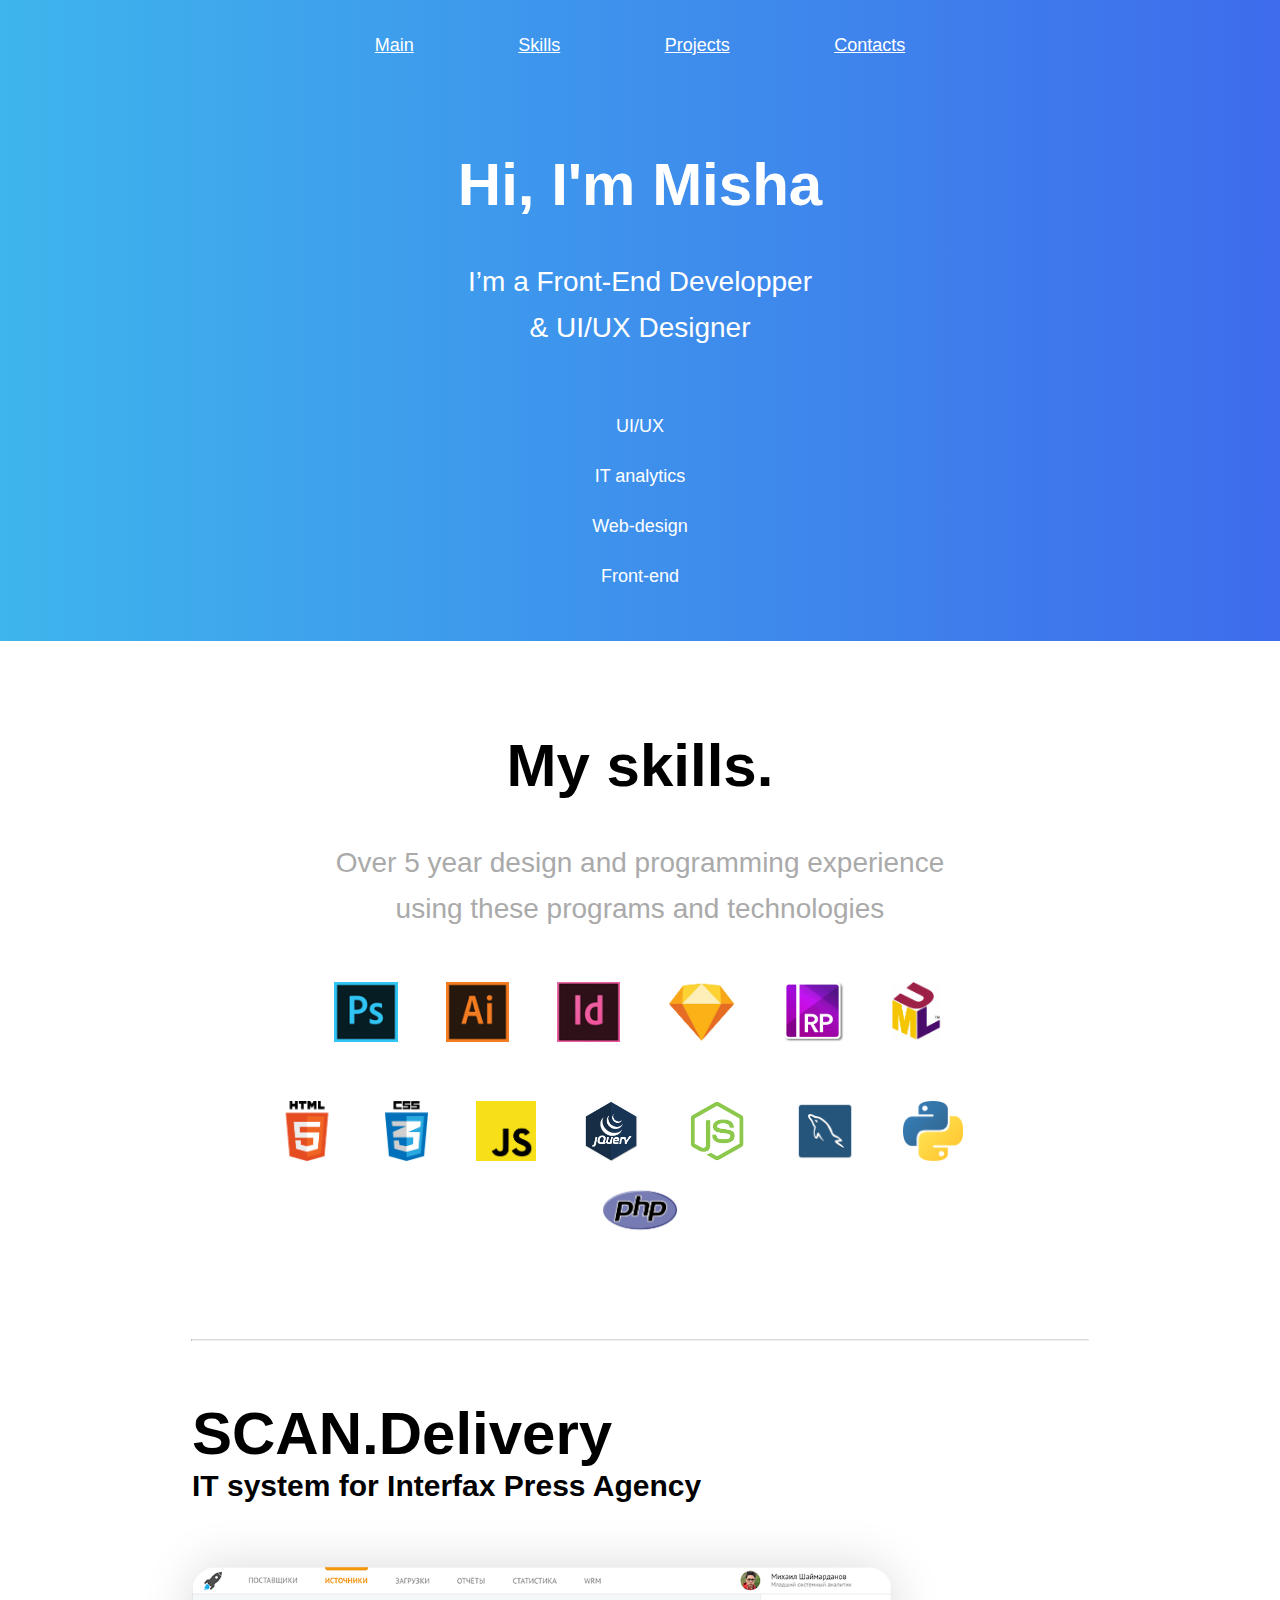
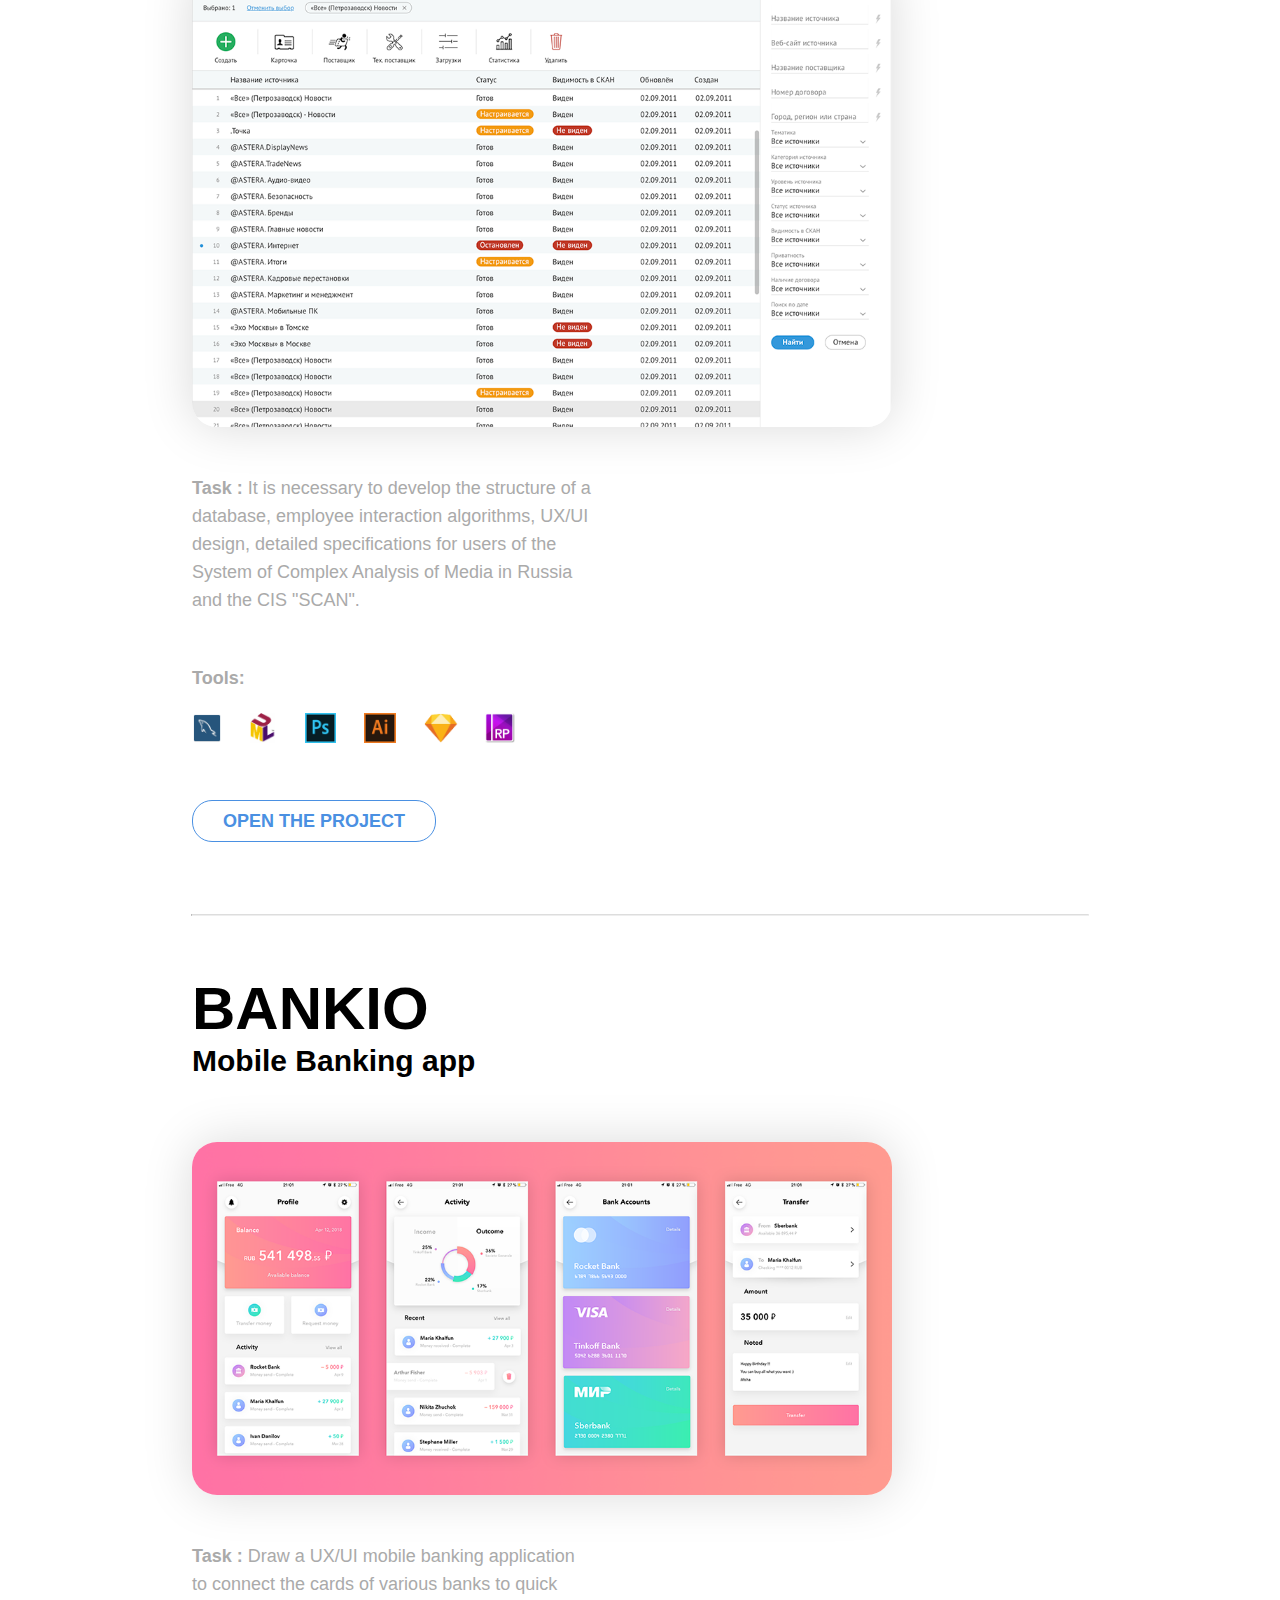
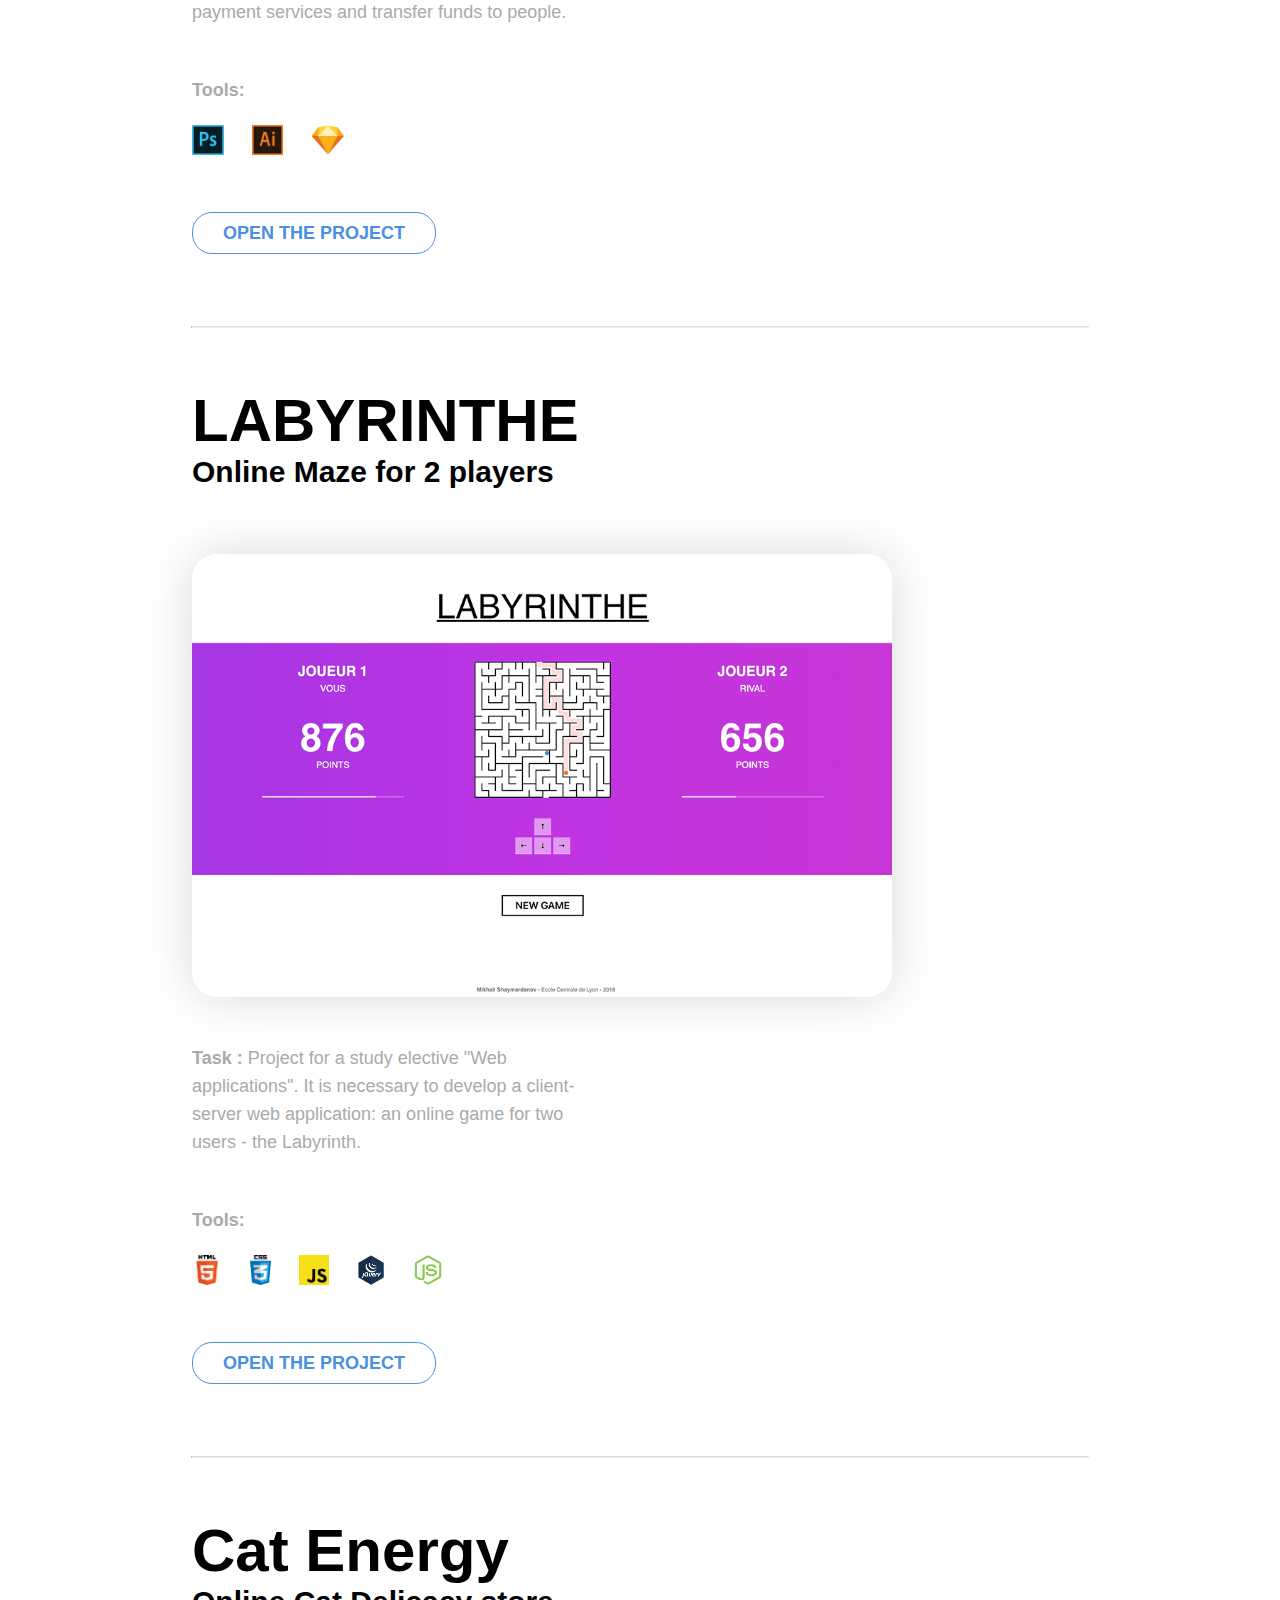
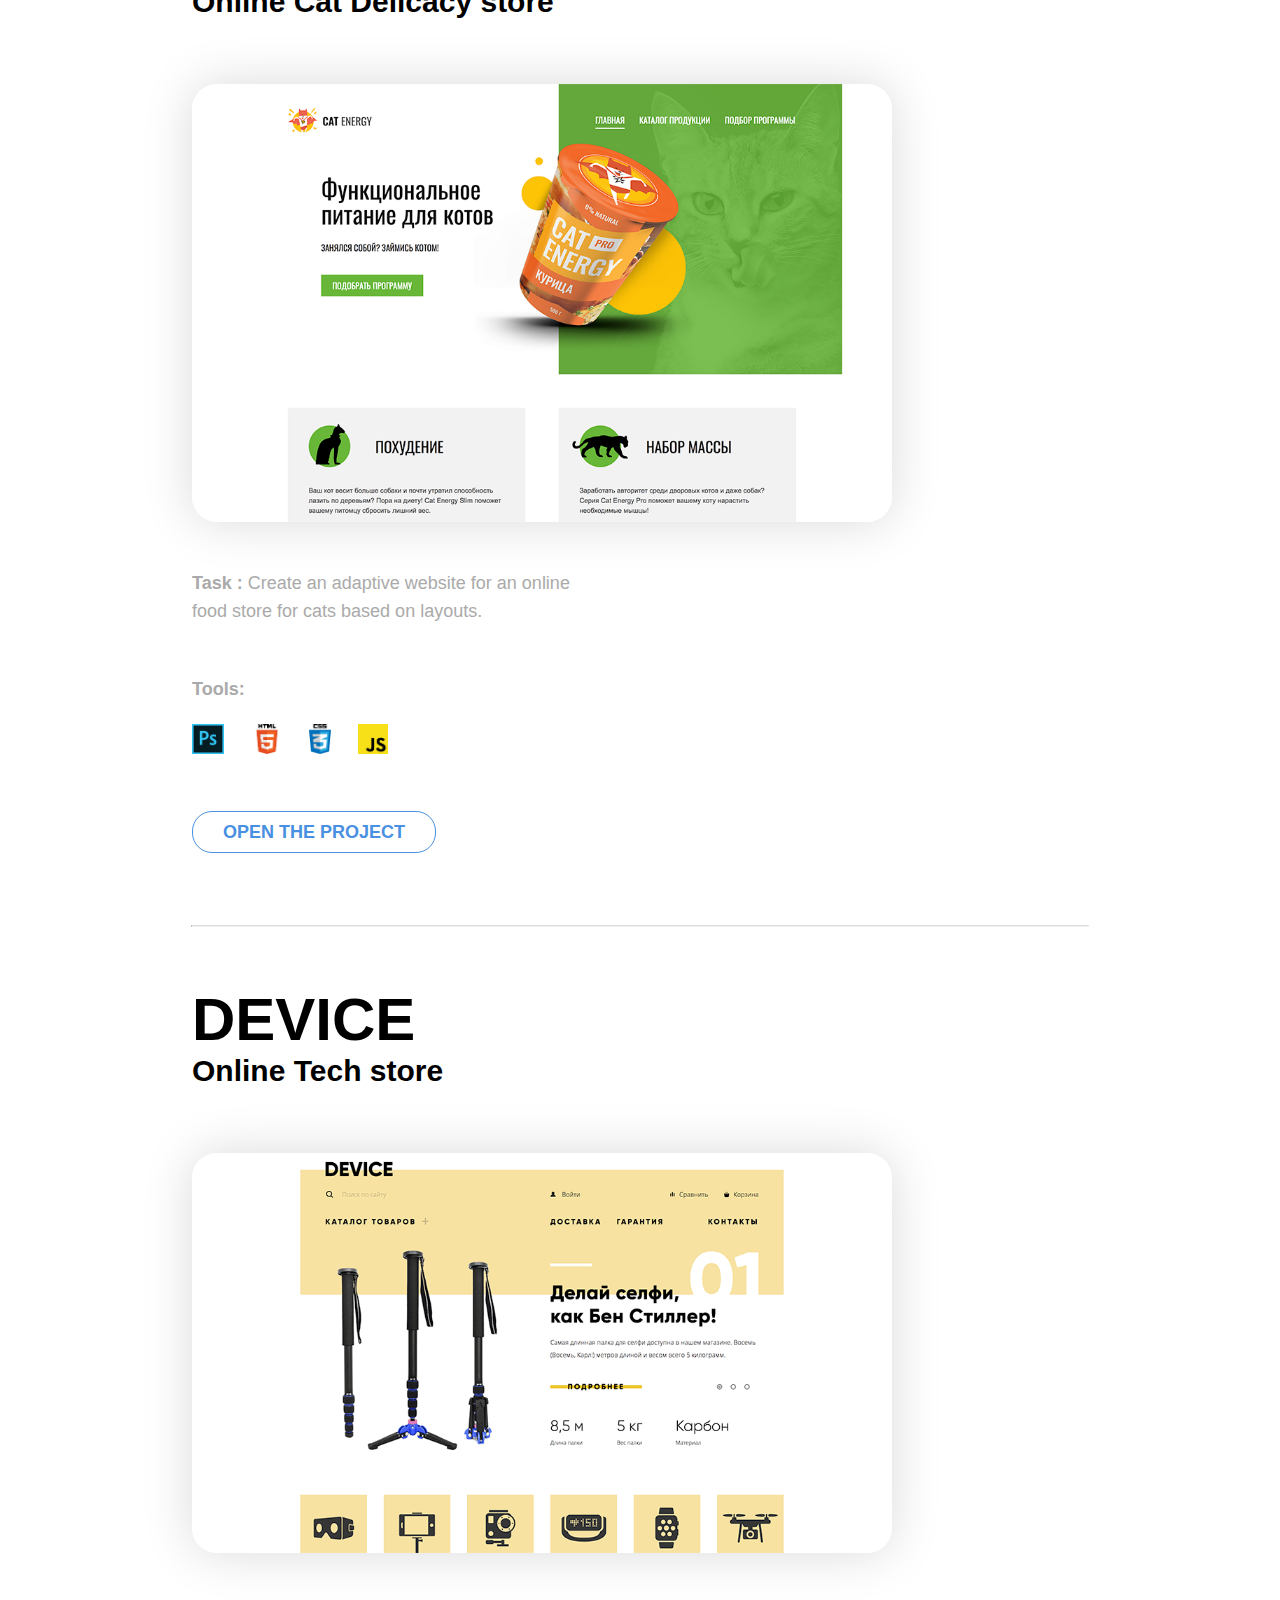
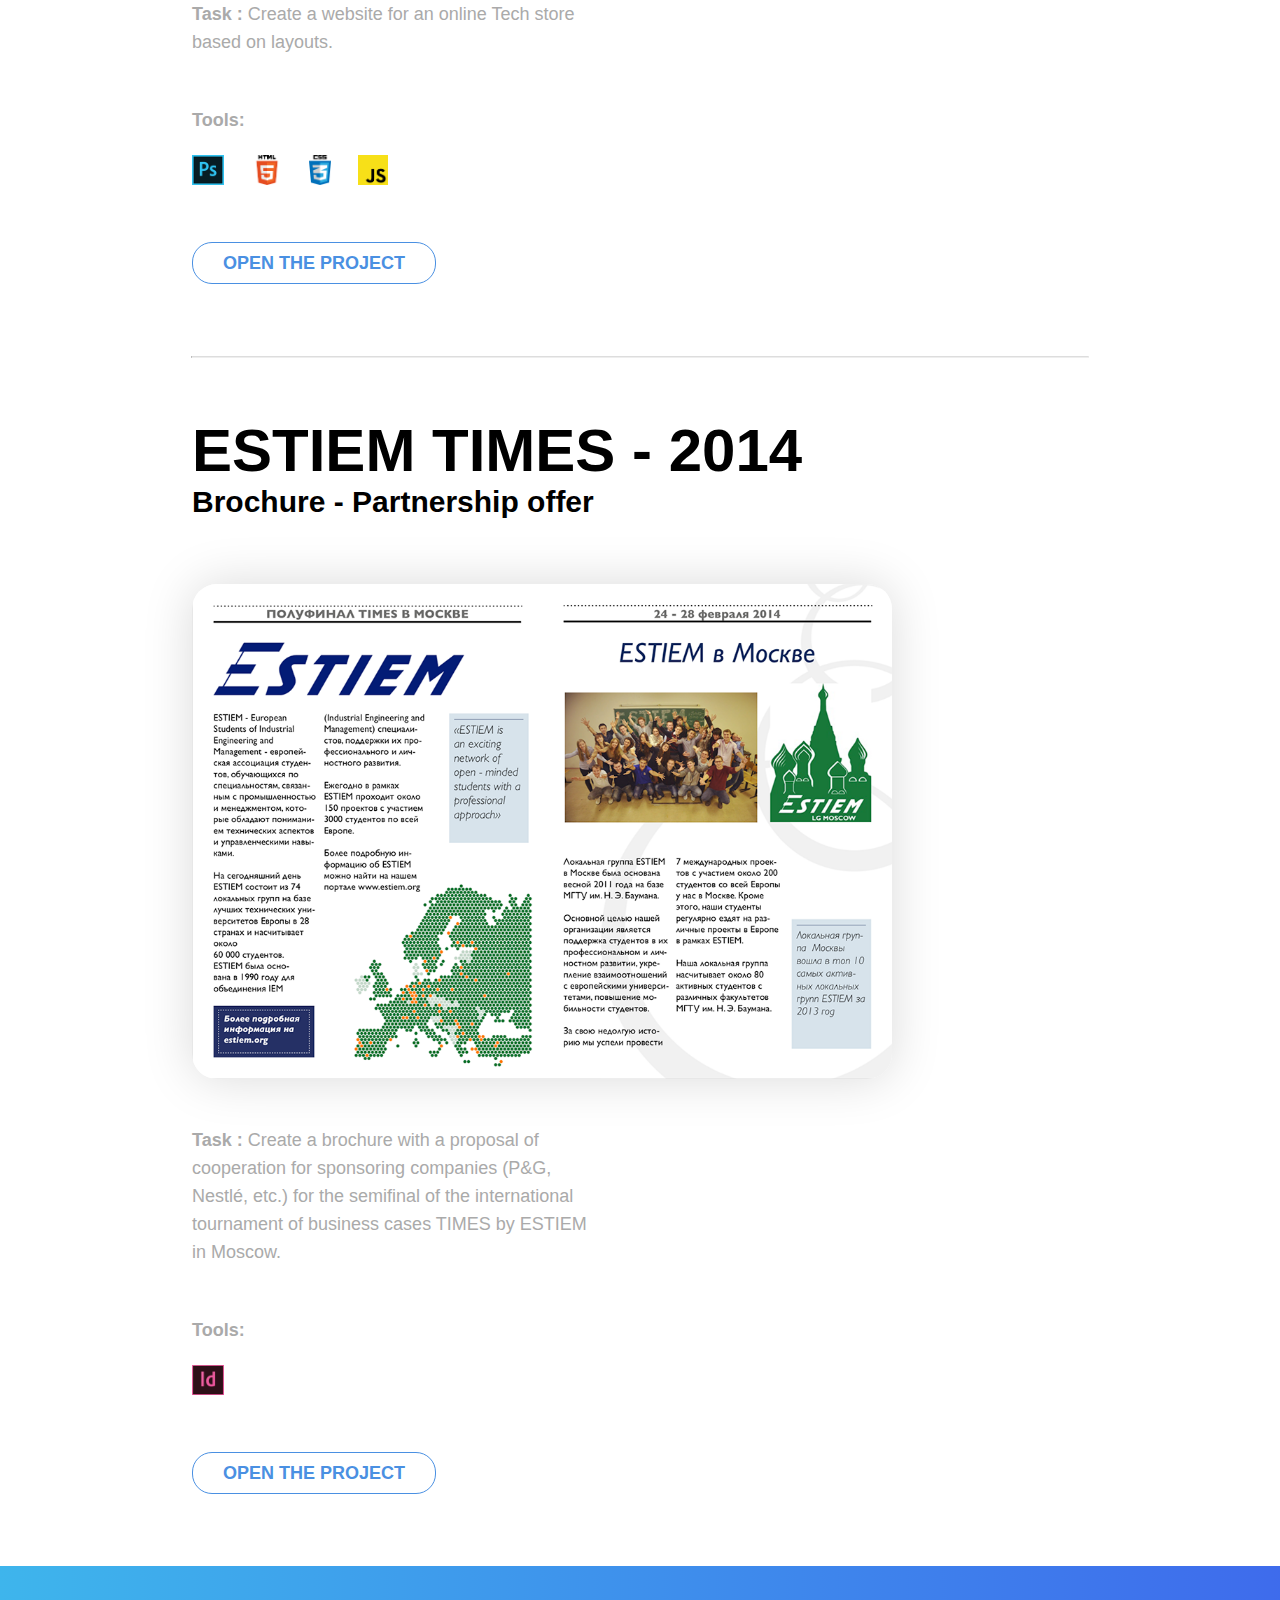
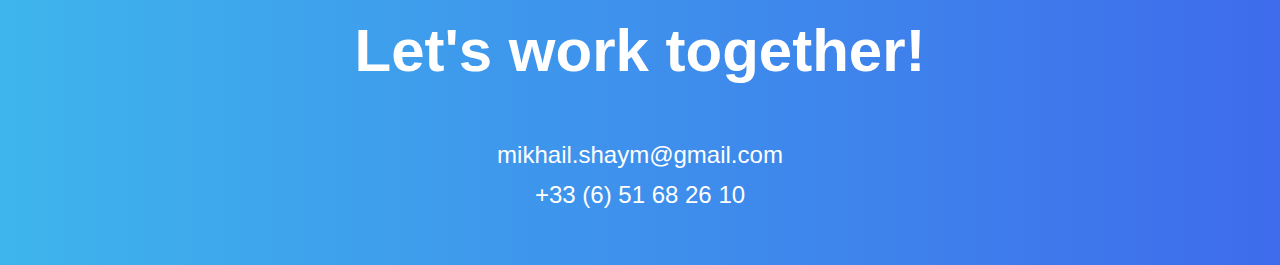
<file: index.html>
<!DOCTYPE html>
<html lang="ru">
<head>
	<meta charset="UTF-8">
	<title>BOOK | Mikhail Shaymardanov</title>
	<link rel="stylesheet" href="css/style.css">
</head>

<body>
	<nav class="black-wrap">
		<ul class="main-nav">
			<li><a href="#main">Main</a></li>
			<li><a href="#skills">Skills</a></li>
			<li><a href="#projects">Projects</a></li>
			<li><a href="#contacts">Contacts</a></li>
		</ul>
	</nav>

	<a name="main" class="nav_link"></a>
	<div class="black-wrap">
		<article>
			<h1>
				Hi, I'm Misha
			</h1>
			<p>I’m a Front-End Developper <br> & UI/UX Designer</p>
			<ul>
				<li>UI/UX</li>
				<li>IT analytics</li>
				<li>Web-design</li>
				<li>Front-end</li>
			</ul>
			<a name="skills" class="nav_link"></a>
		</article>
	</div>


	<article>
		<h1>
			My skills.
		</h1>

		<p class="skills-text">Over 5 year design and programming experience<br>using these programs and technologies</p>
		<ul class="experience-soft">
			<li data-description="Adobe Photoshop"><img src="img/ps-logo.png" alt="Adobe Photoshop" height="60"></li>
			<li data-description="Adobe Illustrator"><img src="img/ai-logo.png" alt="Adobe Illustrator" height="60"></li>
			<li data-description="Adobe Indesign"><img src="img/id-logo.png" alt="Adobe Indesign" height="60"></li>
			<li data-description="Sketch App"><img src="img/sketch-logo.png" alt="Sketch App" height="60"></li>
			<li data-description="Axure"><img src="img/axure-logo.png" alt="Axure" height="60"></li>
			<li data-description="UML Diagrammes"><img src="img/uml-logo.png" alt="UML Diagrammmes" height="60"></li>
		</ul>
		<ul class="experience-soft">
			<li data-description="HTML"><img src="img/html-logo.png" alt="HTML" height="60"></li>
			<li data-description="CSS"><img src="img/css-logo.png" alt="CSS" height="60"></li>
			<li data-description="Java Script"><img src="img/js-logo.png" alt="Java Script" height="60"></li>
			<li data-description="jQuery"><img src="img/jquery-logo.png" alt="jQuery" height="60"></li>
			<li data-description="Node.js"><img src="img/nodejs-logo.png" alt="Node.js" height="60"></li>
			<li data-description="MySQL"><img src="img/mysql-logo.png" alt="MySQL" height="60"></li>
			<li data-description="Python"><img src="img/python-logo.png" alt="Python" height="60"></li>
			<li data-description="PHP"><img src="img/php-logo.png" alt="PHP" height="60"></li>
		</ul>
		<a name="projects" class="nav_link"></a>
	</article>

	<hr>

	<article class="project">
		<h1>SCAN.Delivery</h1>
		<h2>IT system for Interfax Press Agency</h2>
		<div class="project-img">
			<img src="img/scan-main.png" alt="" width="700">
		</div>
		<div class="project-desc">
		<p>
			<strong>Task : </strong>It is necessary to develop the structure of a database, employee interaction algorithms, UX/UI design, detailed specifications for users of the System of Complex Analysis of Media in Russia and the CIS "SCAN".
		</p>
		<p class="project-soft-title"><strong>Tools:</strong></p>
		<ul class="project-soft">
			<li data-description="MySQL"><img src="img/mysql-logo.png" alt="" height="30"></li>
			<li data-description="UML Diagrammes"><img src="img/uml-logo.png" alt="" height="30"></li>
			<li data-description="Adobe Photoshop" ><img src="img/ps-logo.png" alt="" height="30"></li>
			<li data-description="Adobe Illustrator"><img src="img/ai-logo.png" alt="" height="30"></li>
			<li data-description="Sketch App"><img src="img/sketch-logo.png" alt="" height="30"></li>
			<li data-description="Axure"><img src="img/axure-logo.png" alt="" height="30"></li>
		</ul>
		<!-- <p>MySQL, UML Diagrammes, AI, PS, Axure, Sketch</p> -->
		<a href="interfax.html" target="_blank" class="btn">Open the project</a>
		</div>
	</article>

	<hr>

	<article class="project">
		<h1>BANKIO</h1>
		<h2>Mobile Banking app</h2>
		<div class="project-img">
			<img src="img/bankio-main.png" alt="" width="700">
		</div>
		<div class="project-desc">
			<p>
				<strong>Task : </strong>Draw a UX/UI mobile banking application to connect the cards of various banks to quick payment services and transfer funds to people.
			</p>
			<p class="project-soft-title"><strong>Tools:</strong></p>
			<ul class="project-soft">
				<li data-description="Adobe Photoshop" ><img src="img/ps-logo.png" alt="" height="30"></li>
				<li data-description="Adobe Illustrator"><img src="img/ai-logo.png" alt="" height="30"></li>
				<li data-description="Sketch App"><img src="img/sketch-logo.png" alt="" height="30"></li>
			</ul>
			<!-- <p>AI, PS, Sketch</p> -->
		<a href="bankio.html" target="_blank" class="btn">Open the project</a>
		</div>
	</article>

	<hr>

	<article class="project">
		<h1>LABYRINTHE</h1>
		<h2>Online Maze for 2 players</h2>
		<div class="project-img">
			<img src="img/lab-main.png" alt="" width="700">
		</div>
		<div class="project-desc">
			<p>
				<strong>Task : </strong>Project for a study elective "Web applications". It is necessary to develop a client-server web application: an online game for two users - the Labyrinth.
			</p>
			<p class="project-soft-title"><strong>Tools:</strong></p>
			<ul class="project-soft">
				<li data-description="HTML"><img src="img/html-logo.png" alt="" height="30"></li>
				<li data-description="CSS"><img src="img/css-logo.png" alt="" height="30"></li>
				<li data-description="Java Script"><img src="img/js-logo.png" alt="" height="30"></li>
				<li data-description="jQuery"><img src="img/jquery-logo.png" alt="" height="30"></li>
				<li data-description="Node.js"><img src="img/nodejs-logo.png" alt="" height="30"></li>
			</ul>
			<!-- <p>HTML, CSS, JavaScript, jQuery, Node.js</p> -->
			<a href="https://jeu-labyrinthe.herokuapp.com" target="_blank" class="btn">Open the project</a>
		</div>
	</article>

	<hr>

	<article class="project">
		<h1>Cat Energy</h1>
		<h2>Online Cat Delicacy store</h2>
		<div class="project-img">
			<img src="img/cat-main.png" alt="" width="700">
		</div>
		<div class="project-desc">
			<p>
				<strong>Task : </strong>Create an adaptive website for an online food store for cats based on layouts.
			</p>
			<p class="project-soft-title"><strong>Tools:</strong></p>
			<ul class="project-soft">
				<li data-description="Adobe Photoshop"><img src="img/ps-logo.png" alt="" height="30"></li>
				<li data-description="HTML"><img src="img/html-logo.png" alt="" height="30"></li>
				<li data-description="CSS"><img src="img/css-logo.png" alt="" height="30"></li>
				<li data-description="Java Script"><img src="img/js-logo.png" alt="" height="30"></li>
			</ul>
			<!-- <p>PS, HTML, CSS, JavaScript</p> -->
			<a href="https://cosmmiike.github.io/cat-energy/build" target="_blank" class="btn">Open the project</a>
		</div>
	</article>

	<hr>

	<article class="project">
		<h1>DEVICE</h1>
		<h2>Online Tech store</h2>
		<div class="project-img">
			<img src="img/device-main.png" alt="" width="700">
		</div>
		<div class="project-desc">
			<p>
				<strong>Task : </strong>Create a website for an online Tech store based on layouts.
			</p>
			<p class="project-soft-title"><strong>Tools:</strong></p>
			<ul class="project-soft">
				<li data-description="Adobe Photoshop"><img src="img/ps-logo.png" alt="" height="30"></li>
				<li data-description="HTML"><img src="img/html-logo.png" alt="" height="30"></li>
				<li data-description="CSS"><img src="img/css-logo.png" alt="" height="30"></li>
				<li data-description="Java Script"><img src="img/js-logo.png" alt="" height="30"></li>
			</ul>
			<!-- <p>PS, HTML, CSS, JavaScript</p> -->
			<a href="https://cosmmiike.github.io/device/" target="_blank" class="btn">Open the project</a>
		</div>
	</article>

	<hr>

	<article class="project">
		<h1>ESTIEM TIMES - 2014</h1>
		<h2>Brochure - Partnership offer</h2>
		<div class="project-img">
			<img src="img/estiem-main.png" alt="" width="700">
		</div>
		<div class="project-desc">
			<p>
				<strong>Task : </strong>Create a brochure with a proposal of cooperation for sponsoring companies (P&G, Nestlé, etc.) for the semifinal of the international tournament of business cases TIMES by ESTIEM in Moscow.
			</p>
			<p class="project-soft-title"><strong>Tools:</strong></p>
			<ul class="project-soft">
				<li data-description="Adobe Indesign" ><img src="img/id-logo.png" alt="" height="30"></li>
			</ul>
			<!-- <p>ID</p> -->
			<a href="https://vk.com/doc184364719_465312830" target="_blank" class="btn">Open the project</a>
		</div>
	</article>

<a name="contacts" class="nav_link"></a>
<footer class="black-wrap">
	<h1>Let's work together!</h1>
	<p class="contact"><a href="mailto:mikhail.shaym@gmail.com">mikhail.shaym@gmail.com</a></p>
	<p class="contact"><a href="tel:+33651682610">+33 (6) 51 68 26 10</a></p>
</footer>
</body>
</html>
</file>
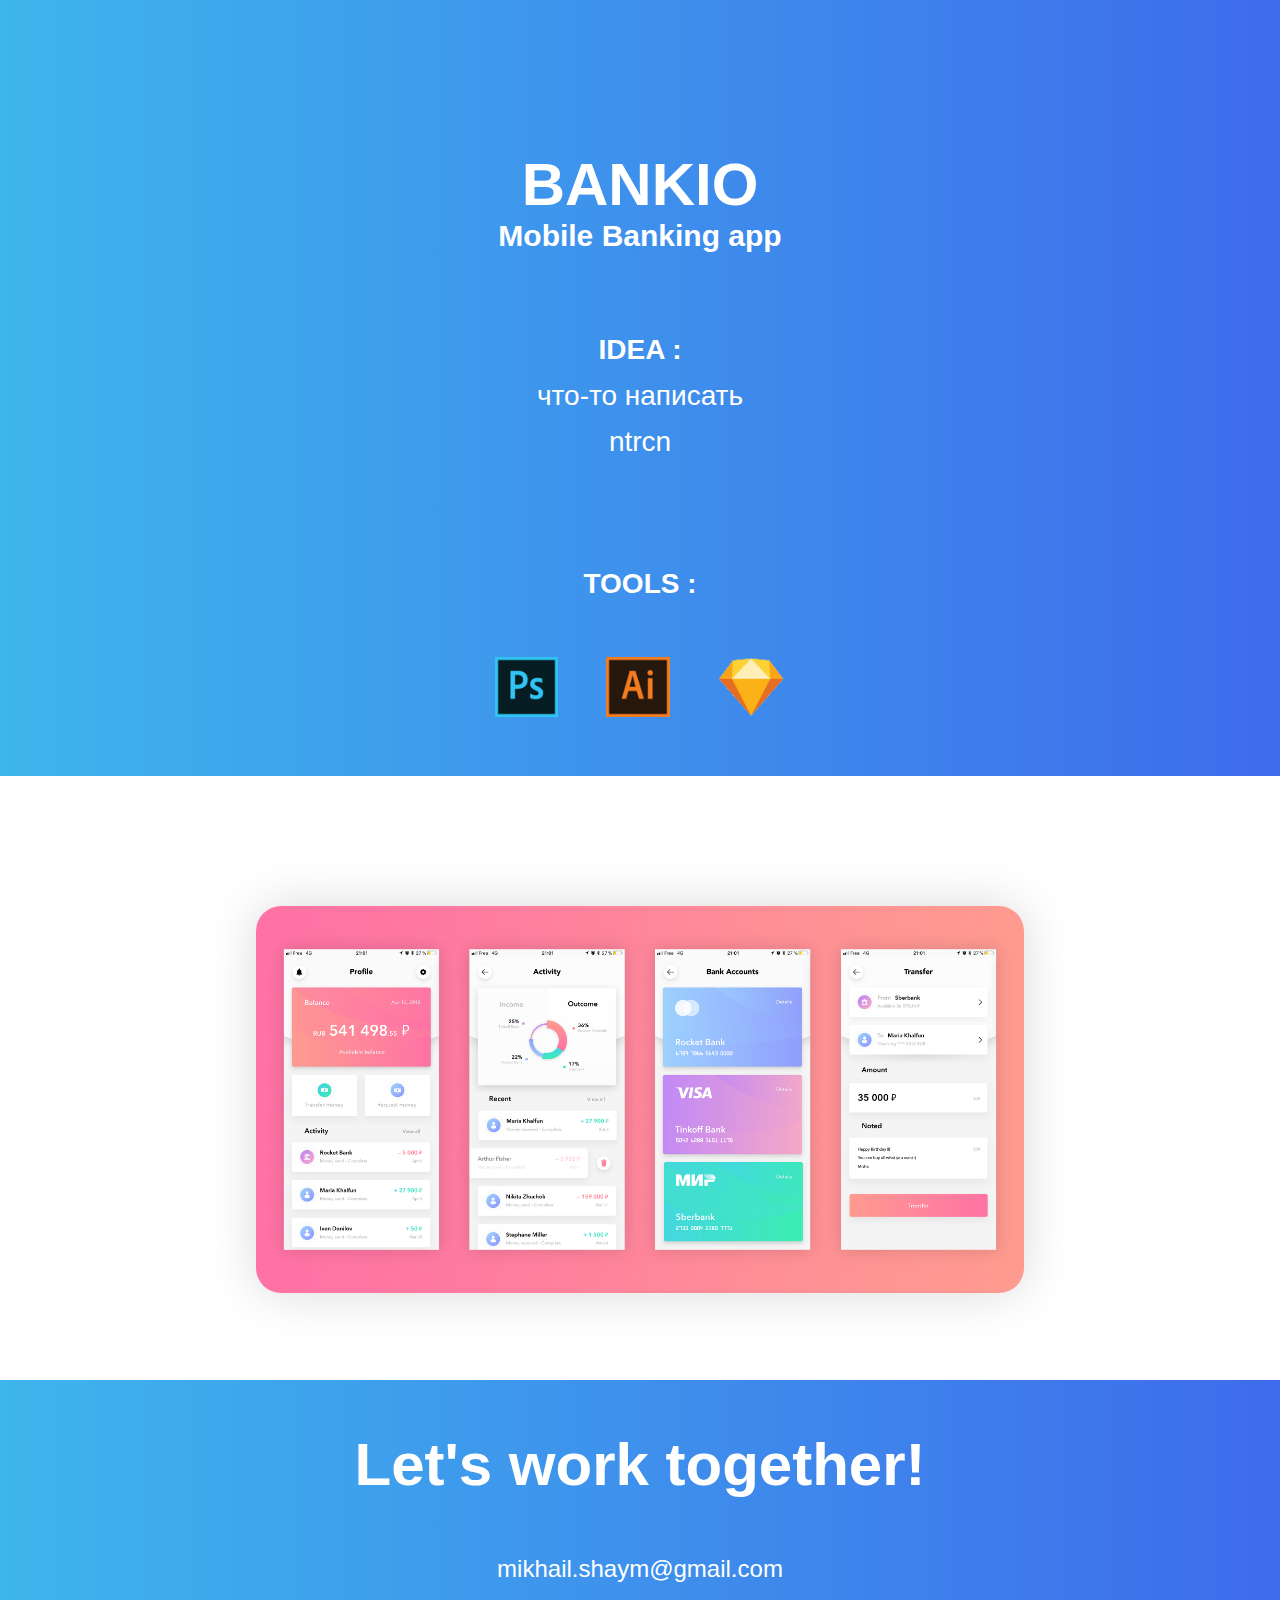
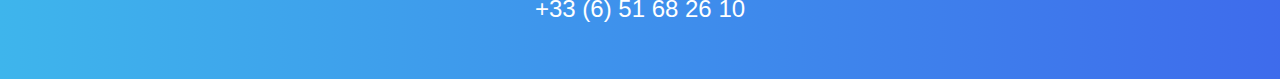
<file: bankio.html>
<!DOCTYPE html>
<html lang="ru">
<head>
	<meta charset="UTF-8">
	<title>BOOK | Mikhail Shaymardanov</title>
	<link rel="stylesheet" href="css/style.css">
</head>

<body>
  <div class="black-wrap">
		<article>
      <h1>BANKIO</h1>
  		<h2>Mobile Banking app</h2>
			<p><br><strong>IDEA :<br></strong> что-то написать<br>ntrcn</p>
      <p><br><strong>TOOLS :<br></strong></p>
  		<ul class="experience-soft">
  			<li data-description="Adobe Photoshop" ><img src="img/ps-logo.png" alt="" height="60"></li>
  			<li data-description="Adobe Illustrator"><img src="img/ai-logo.png" alt="" height="60"></li>
  			<li data-description="Sketch App"><img src="img/sketch-logo.png" alt="" height="60"></li>
  		</ul>
		</article>
	</div>

  <article class="desc-part">
    <div class="project-img">
      <img src="img/bankio-main-big.jpg" alt="" width="100%">
    </div>
  </article>

</body>

<footer class="black-wrap">
	<h1>Let's work together!</h1>
	<p class="contact"><a href="mailto:mikhail.shaym@gmail.com">mikhail.shaym@gmail.com</a></p>
	<p class="contact"><a href="tel:+33651682610">+33 (6) 51 68 26 10</a></p>
</footer>
</html>
</file>
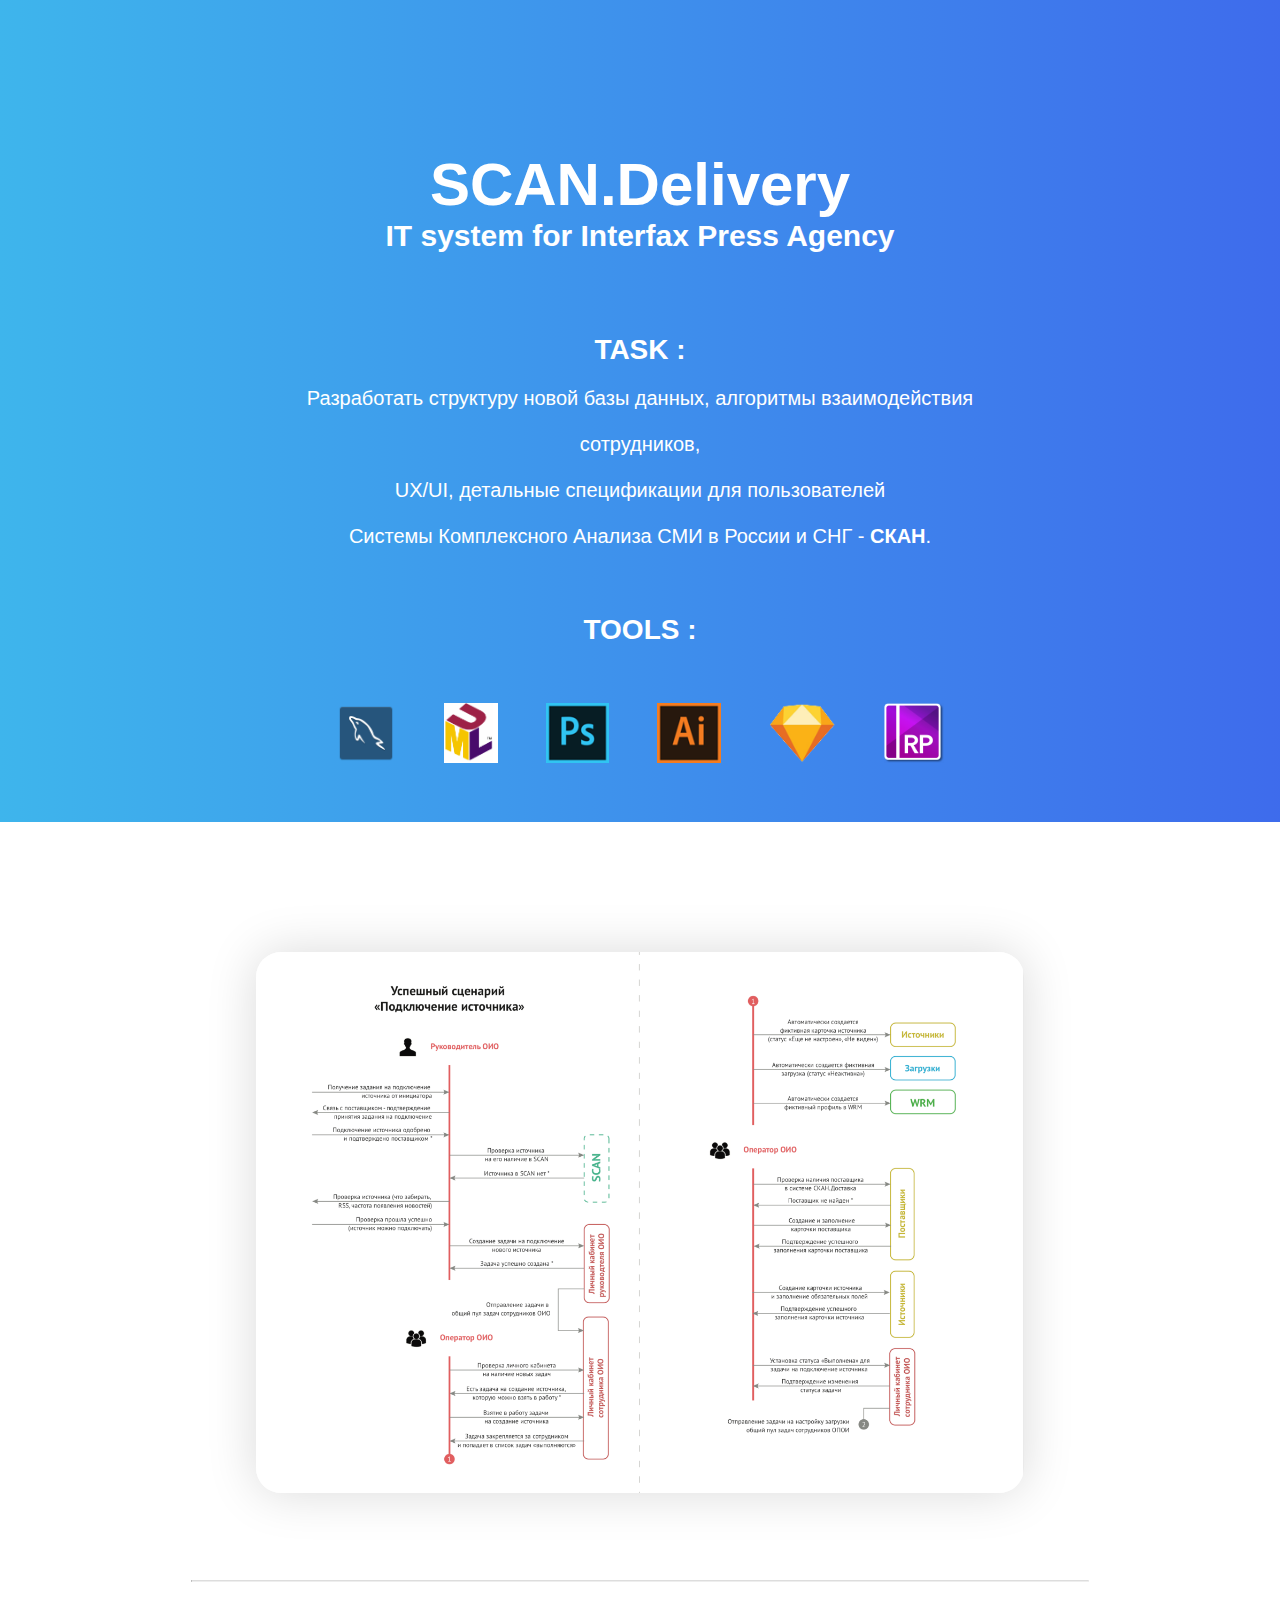
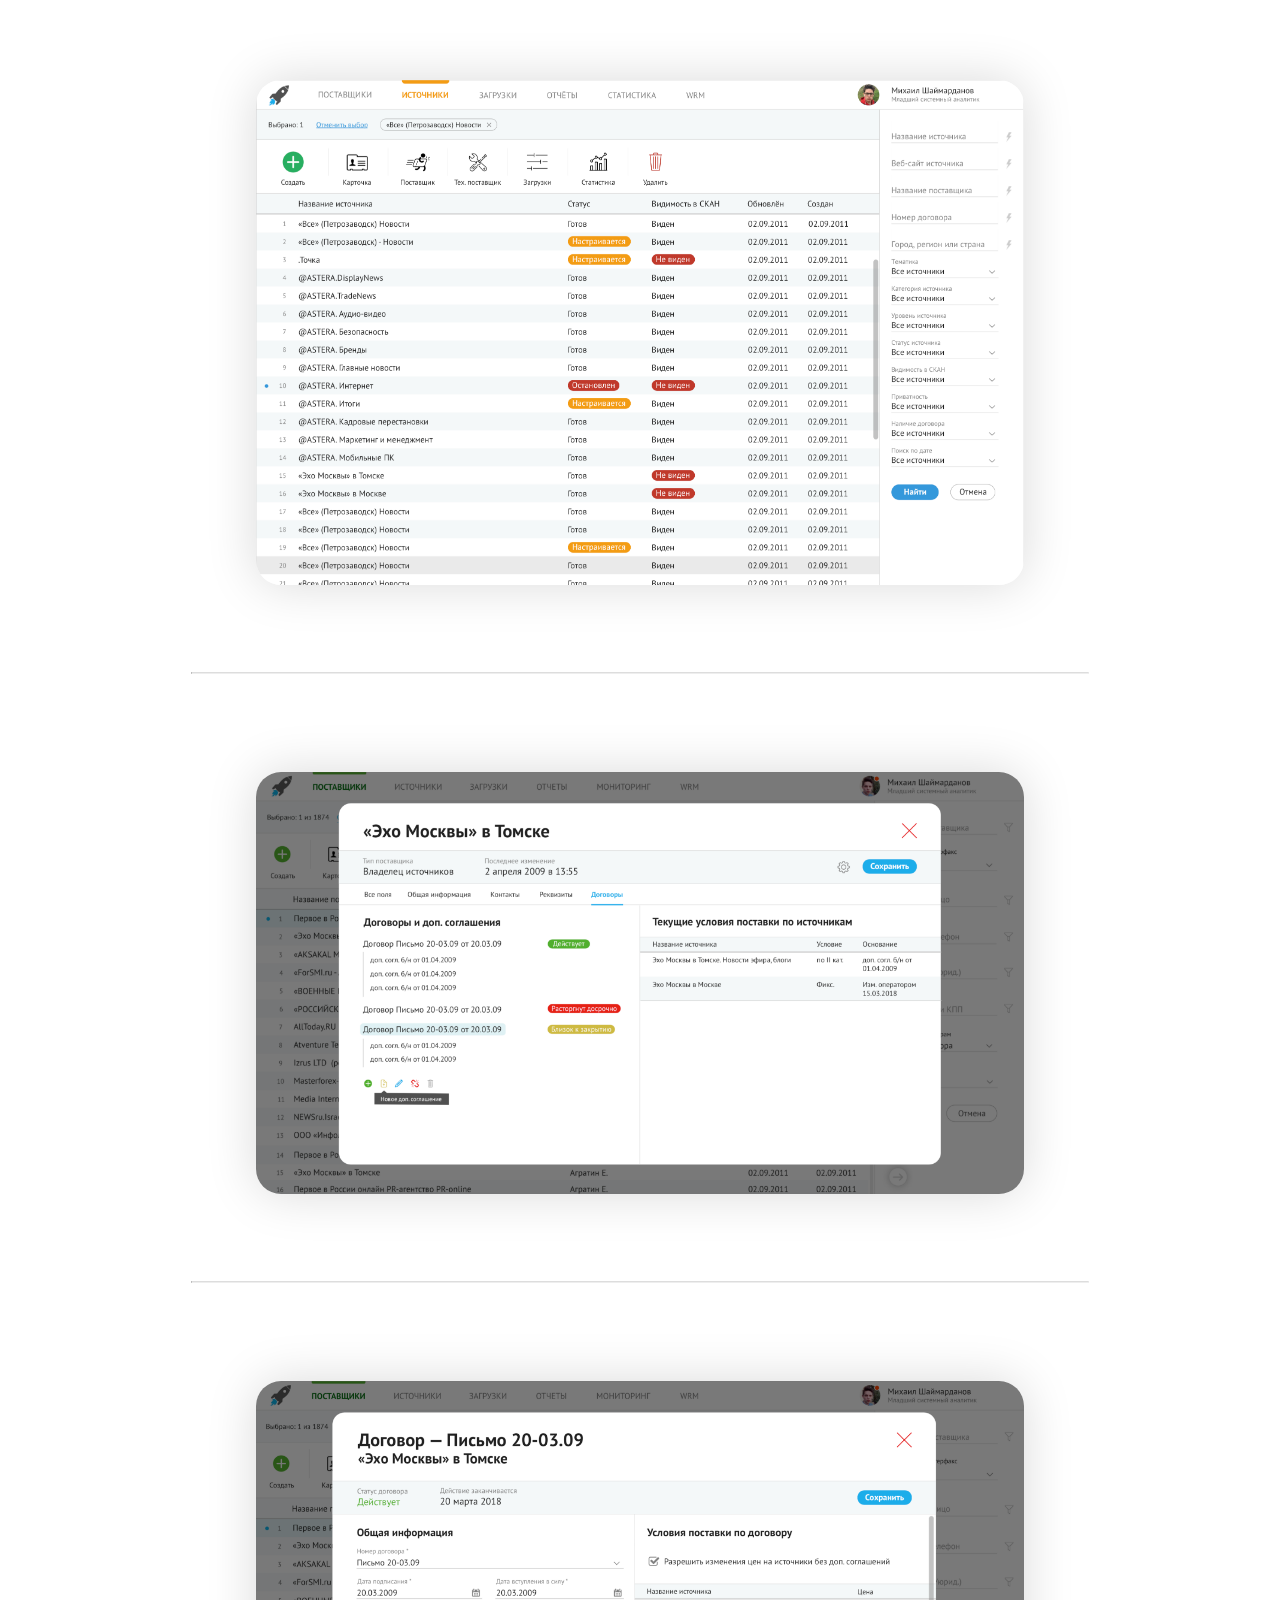
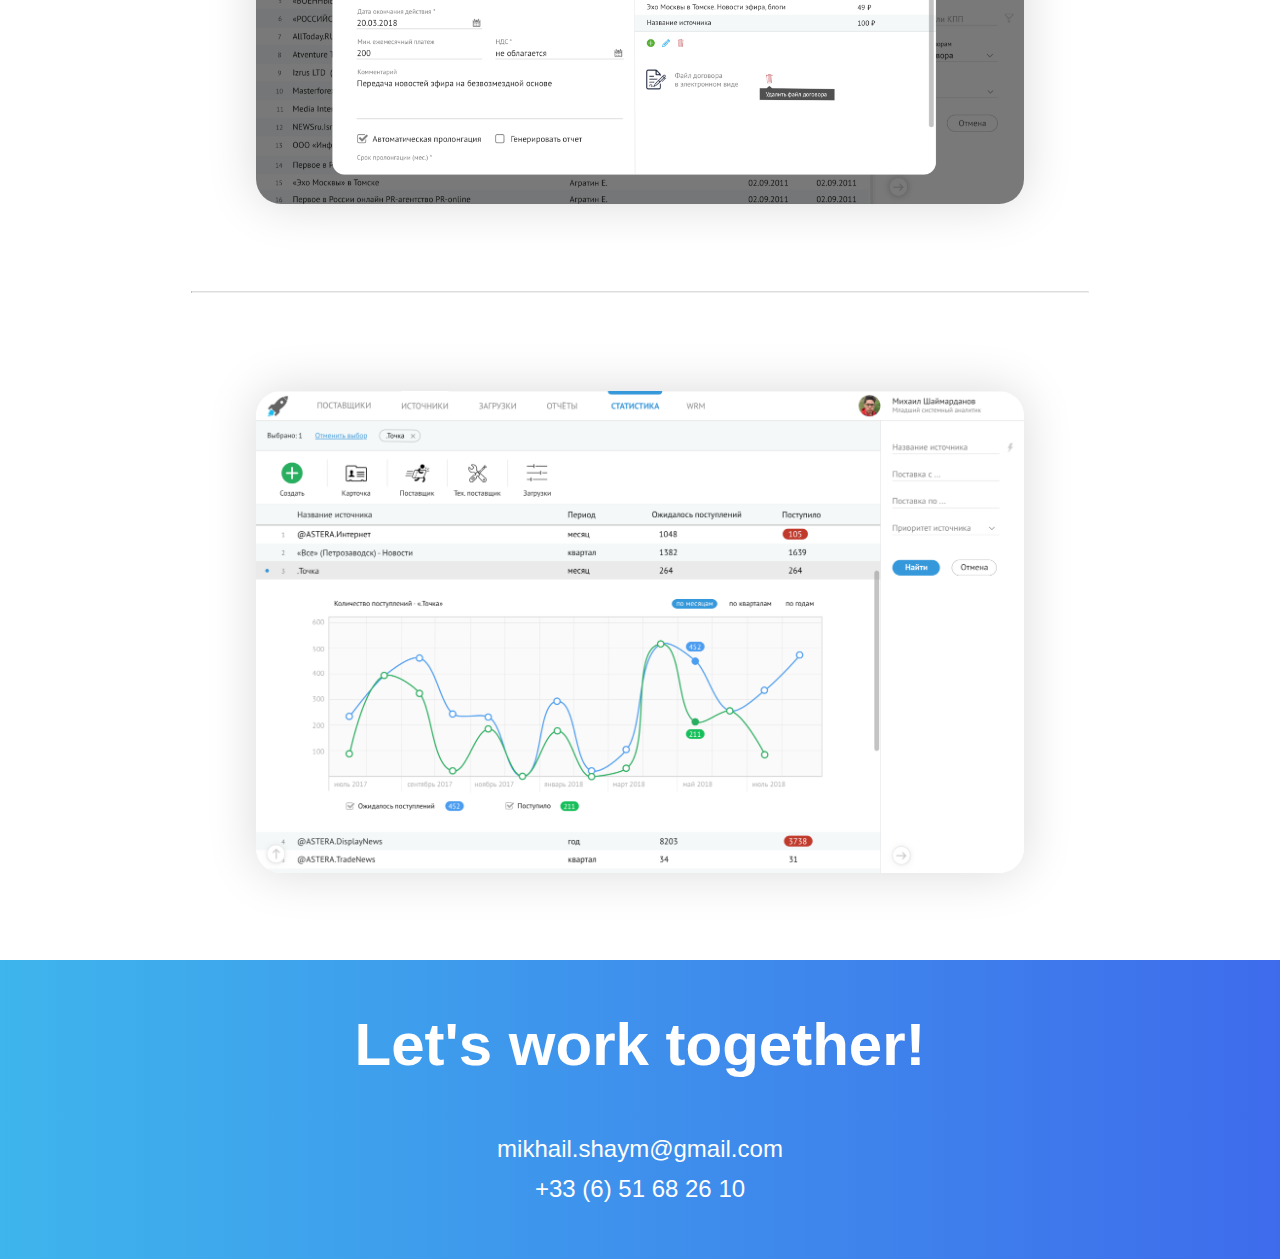
<file: interfax.html>
<!DOCTYPE html>
<html lang="ru">
<head>
	<meta charset="UTF-8">
	<title>BOOK | Mikhail Shaymardanov</title>
	<link rel="stylesheet" href="css/style.css">
</head>

<body>
  <div class="black-wrap">
		<article>
      <h1>SCAN.Delivery</h1>
  		<h2>IT system for Interfax Press Agency</h2>
			<p><br><strong>TASK :<br></strong><span class="project-task">Разработать структуру новой базы данных, алгоритмы взаимодействия сотрудников,<br>
				UX/UI, детальные спецификации для пользователей<br>
				Системы Комплексного Aнализа СМИ в России и СНГ - <strong>СКАН</strong>.</span></p>
      <p><strong>TOOLS :</strong></p>
  		<ul class="experience-soft">
        <li data-description="MySQL"><img src="img/mysql-logo.png" alt="" height="60"></li>
        <li data-description="UML Diagrammes"><img src="img/uml-logo.png" alt="" height="60"></li>
  			<li data-description="Adobe Photoshop" ><img src="img/ps-logo.png" alt="" height="60"></li>
  			<li data-description="Adobe Illustrator"><img src="img/ai-logo.png" alt="" height="60"></li>
  			<li data-description="Sketch App"><img src="img/sketch-logo.png" alt="" height="60"></li>
  			<li data-description="Axure"><img src="img/axure-logo.png" alt="" height="60"></li>
  		</ul>
		</article>
	</div>

  <article class="desc-part">
    <div class="project-img">
      <img src="img/scan-uml-big.png" alt="" width="100%">
    </div>
  </article>

  <hr>

  <article class="desc-part">
    <div class="project-img">
      <img src="img/scan-main-big.png" alt="" width="100%">
    </div>
  </article>

  <hr>

  <article class="desc-part">
    <div class="project-img">
      <img src="img/scan-2-big.png" alt="" width="100%">
    </div>
  </article>

  <hr>

  <article class="desc-part">
    <div class="project-img">
      <img src="img/scan-3-big.png" alt="" width="100%">
    </div>
  </article>

  <hr>

  <article class="desc-part">
    <div class="project-img">
      <img src="img/scan-stat-big.png" alt="" width="100%">
    </div>
  </article>
</body>

<footer class="black-wrap">
	<h1>Let's work together!</h1>
	<p class="contact"><a href="mailto:mikhail.shaym@gmail.com">mikhail.shaym@gmail.com</a></p>
	<p class="contact"><a href="tel:+33651682610">+33 (6) 51 68 26 10</a></p>
</footer>
</html>
</file>
<file: css/style.css>
body {
	margin: 0;
	padding: 0;
	font-family: Helvetica, sans-serif;
}

h1 {
	margin-top: 0;
	font-weight: 800;
	font-size: 60px;
}

h2 {
	margin-top: -40px;
	font-size: 30px;
}

article {
	width: 60%;
	margin: auto;
	padding-top: 50px;
	margin-top: 0;
	padding-bottom: 40px;
	margin-bottom: 40px;
	text-align: center;
	font-size: 28px;
}

article:first-child {
	padding-top: 150px;
}

nav {
	margin: auto;
	text-align: center;
	padding-top: 20px;
	padding-bottom: 20px;
	position: fixed;
	width: 100%;
	z-index: 1000;
}

.main-nav li {
	/* color: #fff; */
	display: inline-block;
}

.main-nav a {
	padding-left: 50px;
	padding-right: 50px;
	padding-top: 20px;
	padding-bottom: 20px;
	color: #fff;
	text-decoration: underline;
}

.main-nav a:hover {
	color: #fff;
	text-decoration: none;
}


.black-wrap article,
.color-wrap article {
	color: #fff;
}

p {
	font-size: 28px;
	line-height: 46px;
	margin-bottom: 50px;
}

ul {
	width: 60%;
	margin: auto;
	margin-left: 0;
	padding: 0;
	list-style: none;
	display: inline;
	text-align: center;
}

li {
	margin-left: 0;
	font-size: 18px;
	line-height: 50px;
	color: #fff;
	text-align: center;
}

.black-wrap {
	background-color: lightblue;
  background: linear-gradient(270deg, #800372, #5053c2, #1e39ac, #3e59ec, #3eb5ec);
  background-size: 500% 500%;

  -webkit-animation: BackgroundGradient 40s ease infinite;
  -moz-animation: BackgroundGradient 30s ease infinite;
  animation: BackgroundGradient 30s ease infinite;
}

@-webkit-keyframes BackgroundGradient {
   0%{background-position:0% 50%}
   50%{background-position:100% 50%}
   100%{background-position:0% 50%}
}
@-moz-keyframes BackgroundGradient {
   0%{background-position:0% 50%}
   50%{background-position:100% 50%}
   100%{background-position:0% 50%}
}
@keyframes BackgroundGradient {
   0%{background-position:0% 50%}
   50%{background-position:100% 50%}
   100%{background-position:0% 50%}
}

.skills-text {
	color: #aaa;
}

.experience-soft {
	display: inline-block;
	margin-bottom: 40px;
	width: 100%;
}

.experience-soft:last-of-type {
	margin-bottom: 0;
}

.experience-soft li {
	display: inline-block;
	position: relative;
	padding-right: 40px;
}

.experience-soft li:last-of-type {
	padding-right: 0;
	margin-right: 0;
}

.experience-soft li::before {
  content:attr(data-description);
  box-sizing:border-box;
  display:block;
  background:rgba(0,0,0,.7);
	font-size: 14px;
  color:white;
  padding:5px;
  position:absolute;
  left:50%;
  top:-40px;
  margin-left:-75px;
  width:130px;
  height:35px;
  line-height:25px;
  border-radius:5px;
  opacity:0;
  transition:.25s ease-in-out;
	z-index: -1;
}

.experience-soft li:hover::before {
  opacity:1;
}

.project-task {
	font-size: 20px;
	line-height: 25px;
}

.project-soft-title {
	margin-bottom: 20px;
}

.project-soft {
	display: inline-block;
	margin-bottom: 40px;
	width: 100%;
	text-align: left;
}

.project-soft li {
	display: inline-block;
	position: relative;
	padding-right: 20px;
}

.project-soft li:last-of-type {
	padding-right: 0;
	margin-right: 0;
}

.project {
	text-align: left;
	width: 70%;
}

.project-img {
	display: inline-block;
	width: 700px;
	margin-right: 60px;
	margin-top: 40px;
}

.project-img img {
	border-radius: 25px;
	box-shadow: 0 0 50px rgba(0,0,0,.15);
}

.project-desc {
	display: inline-block;
	width: 400px;
  vertical-align: top;
	margin-top: 40px;
}

.project-desc p {
	font-size: 18px;
	color: #aaa;
	line-height: 28px;
	margin-top: 0;
}

.desc-part {
	width: 80%;
}

.desc-part .project-img {
	width: 75%;
	margin-right: 0;
}

.btn {
	/* display: none; */
	text-transform: uppercase;
	text-decoration: none;
	font-size: 18px;
	border: 1px solid #4A90E2;
	border-radius: 20px;
	padding: 10px;
	padding-left: 30px;
	padding-right: 30px;
	color: #4A90E2;
	font-weight: 800;
}

.btn:hover {
	background-color: #4A90E2;
	color: #fff;
}

hr {
	border-top: 1px solid #ddd;
	width: 70%;
}

footer {
	text-align: center;
	color: #fff;
	padding-top: 50px;
	padding-bottom: 50px;
}

footer h1 {
	margin-bottom: 50px;
}

.contact {
	margin: 0;
	padding: 0;
	font-size: 24px;
	display: block;
	line-height: 40px;
}

.contact a {
	color: #fff;
	text-decoration: none;
}

.contact a:hover {
	text-decoration: underline;
}

.nav_link {
	display: block;
}
</file>
